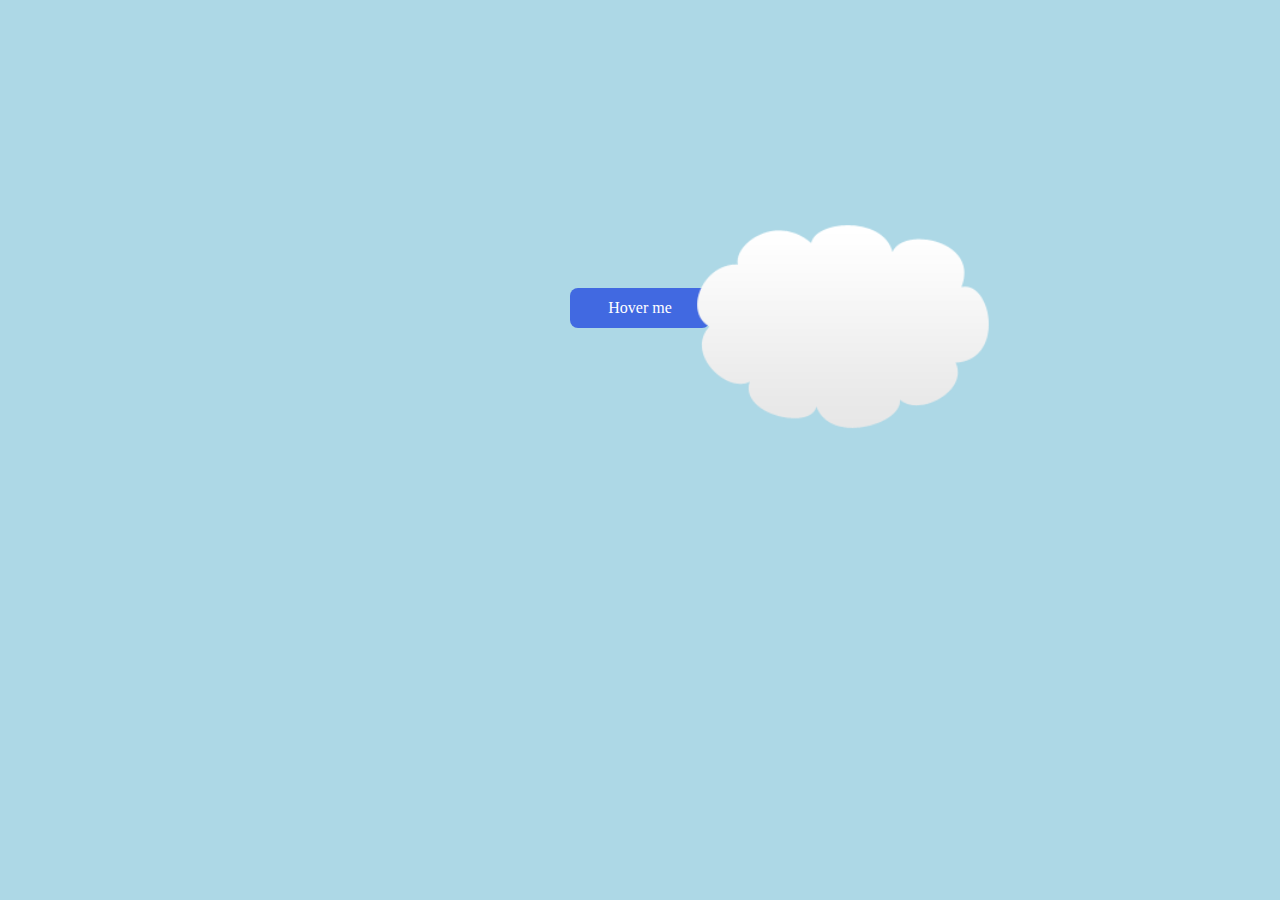
<file: index.html>
<!DOCTYPE html>
<head>
	<title>Basket Example</title>
	<link href="style.css" rel="stylesheet" type="text/css" />
</head>
<body>
	<div class="wrapper">
		<img src="mario-examples/img/cloud.png" alt="" />
		<div class="circle">Hover me</div>
	</div>
</body>
</file>
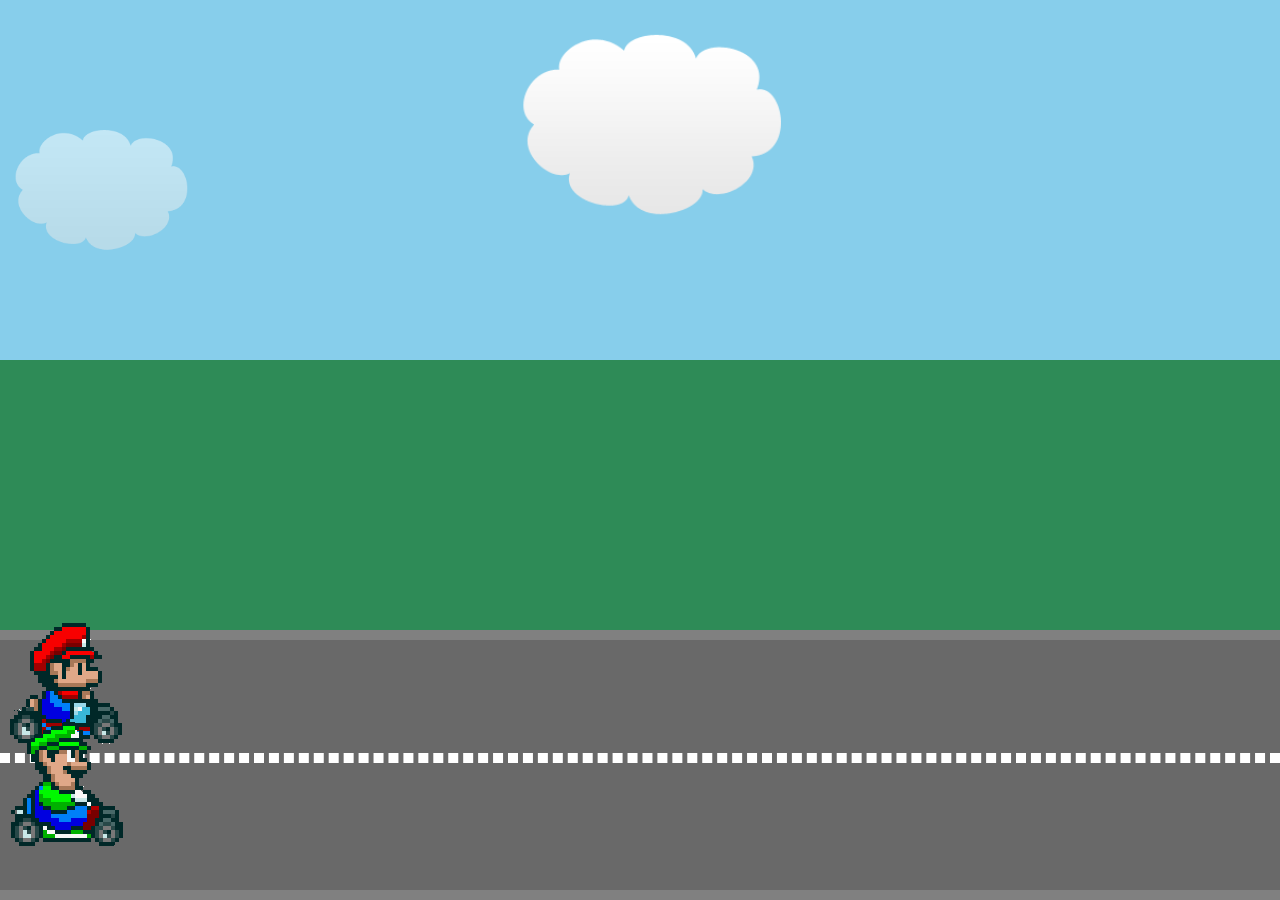
<file: mario-examples/index.html>
<!DOCTYPE html>
<head>
	<title>Mario Kart Animations</title>
	<link href="style.css" rel="stylesheet" type="text/css" />
</head>
<body>
	<div class="sky">
		<img class="cloud" src="img/cloud.png" alt="" />
		<img class="cloud" src="img/cloud.png" alt="" />
	</div>
	<div class="grass"></div>
	<div class="road">
		<div class="lines">
			<img class="mario" src="img/mario.png" alt="" />
			<img class="luigi" src="img/luigi.png" alt="" />
		</div>
	</div>
</body>
</file>
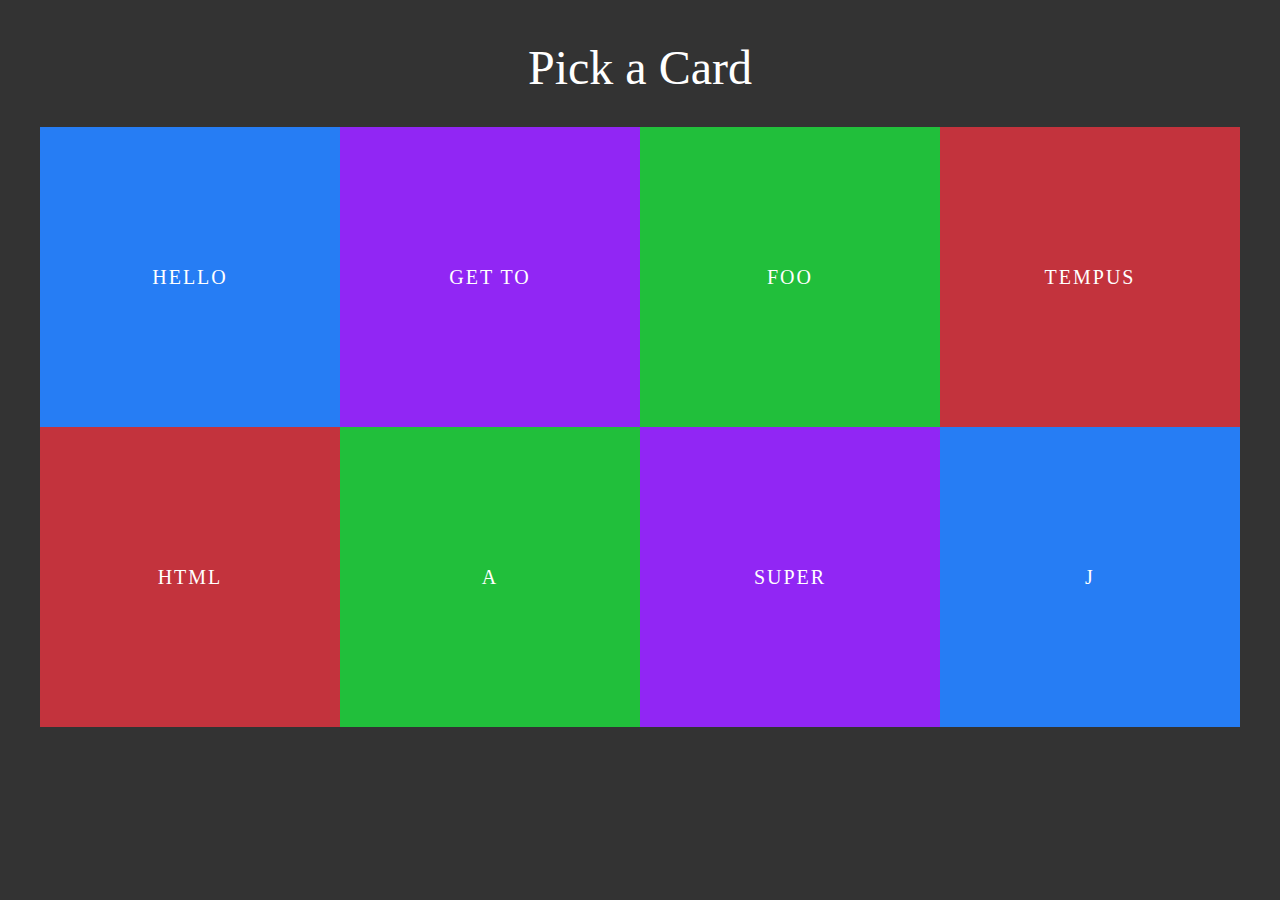
<file: rotate-examples/panels.html>
<!DOCTYPE html>
<head>
  <title>Basket Example</title>
  <link href="style.css" rel="stylesheet" type="text/css">
</head>
<body>
  <div class="wrapper">
    <h1>Pick a Card</h1>
    <ul class="panels">
      <li>
        <div class="front" style="background: #267df4">Hello</div>
        <div class="back" style="background: #4c8fea">World</div>
      </li>
      <li>
        <div class="front" style="background: #9126f4">Get to</div>
        <div class="back" style="background: #a144f7">The chopper</div>
      </li>
      <li>
        <div class="front" style="background: #21bf3b">foo</div>
        <div class="back" style="background: #4dd763">bar</div>
      </li>
      <li>
        <div class="front" style="background: #c3333d">tempus</div>
        <div class="back" style="background: #e74853">fugit</div>
      </li>
      <li>
        <div class="front" style="background: #c3333d">html</div>
        <div class="back" style="background: #e74853">rocks</div>
      </li>
      <li>
        <div class="front" style="background: #21bf3b">A</div>
        <div class="back" style="background: #4dd763">B</div>
      </li>
      <li>
        <div class="front" style="background: #9126f4">Super</div>
        <div class="back" style="background: #a144f7">Mariokart</div>
      </li>
      <li>
        <div class="front" style="background: #267df4">j</div>
        <div class="back" style="background: #4c8fea">Query</div>
      </li>
    </ul>
  </div>
</body>
</file>
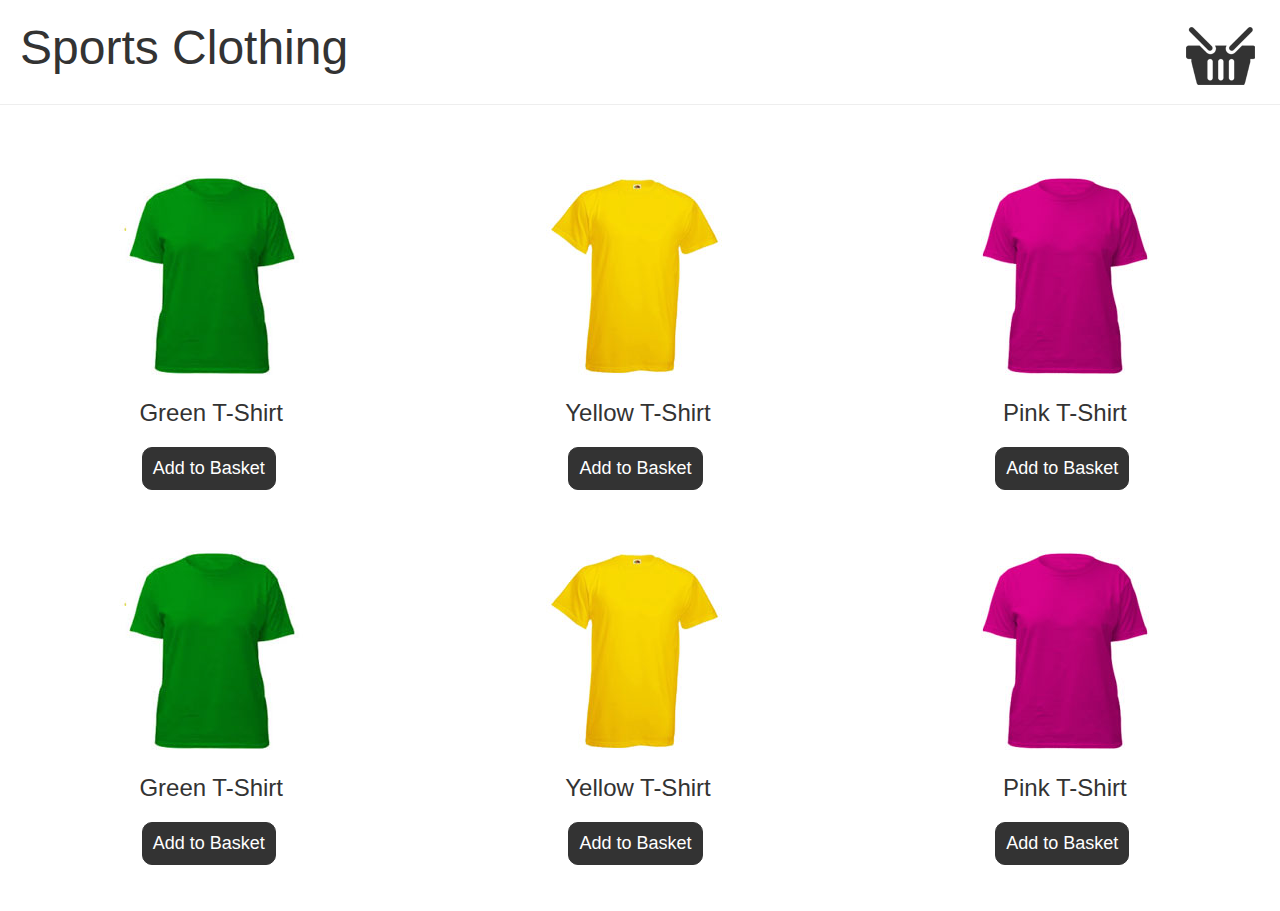
<file: web-examples/basket.html>
<!DOCTYPE html>
<head>
	<title>Basket Example</title>
	<link href="style.css" rel="stylesheet" type="text/css" />
	<script
		src="https://code.jquery.com/jquery-1.12.3.min.js"
		integrity="sha256-aaODHAgvwQW1bFOGXMeX+pC4PZIPsvn2h1sArYOhgXQ="
		crossorigin="anonymous"
	></script>
</head>
<body class="basket">
	<header>
		<h1>Sports Clothing</h1>
		<div class="basket-icon"><img src="img/basket.png" /></div>
	</header>
	<ul class="products">
		<li>
			<img src="img/t-1.jpg" />
			<h2>Green T-Shirt</h2>
			<button>Add to Basket</button>
		</li>
		<li>
			<img src="img/t-2.jpg" />
			<h2>Yellow T-Shirt</h2>
			<button>Add to Basket</button>
		</li>
		<li>
			<img src="img/t-3.jpg" />
			<h2>Pink T-Shirt</h2>
			<button>Add to Basket</button>
		</li>
		<li>
			<img src="img/t-1.jpg" />
			<h2>Green T-Shirt</h2>
			<button>Add to Basket</button>
		</li>
		<li>
			<img src="img/t-2.jpg" />
			<h2>Yellow T-Shirt</h2>
			<button>Add to Basket</button>
		</li>
		<li>
			<img src="img/t-3.jpg" />
			<h2>Pink T-Shirt</h2>
			<button>Add to Basket</button>
		</li>
	</ul>
	<script>
		$("button").on("click", function () {
			$(this)
				.closest("li")
				.find("img")
				.clone()
				.addClass("zoom")
				.appendTo("body");
			setTimeout(function () {
				$(".zoom").remove();
			}, 1000);
		});
	</script>
</body>
</file>
<file: style.css>
body {
	background: lightblue;
	text-align: center;
}
.wrapper {
	width: 100%;
	padding: 20px;
	box-sizing: border-box;
}
img {
	transform: translateX(200px) translateY(200px) scale(1.2);
}

.circle {
	width: 100px;
	padding: 20px;
	line-height: 0;
	margin: 60px auto;
	background: royalblue;
	color: white;
	border-radius: 8px;
	cursor: pointer;
	transition: background 0.5s ease-in-out, transform 0.2s 0.5s ease-in-out;
}

.circle:hover {
	background: darkblue;
	transform: rotate(360deg);
}
</file>
<file: mario-examples/style.css>
/*// BASE STYLES //*/

html,
body {
	height: 100%;
	width: 100%;
	overflow: hidden;
	margin: 0;
}

.grass,
.sky,
.road {
	position: relative;
}

.sky {
	height: 40%;
	background: skyblue;
}

.grass {
	height: 30%;
	background: seagreen;
}

.road {
	height: 30%;
	background: dimgrey;
	box-sizing: border-box;
	border-top: 10px solid grey;
	border-bottom: 10px solid grey;
	width: 100%;
}

.lines {
	box-sizing: border-box;
	border: 5px dashed #fff;
	height: 0px;
	width: 100%;
	position: absolute;
	top: 45%;
}

/*// ELEMENTS TO ANIMATE //*/

.mario {
	position: absolute;
	top: -140px;
	left: 0;
	animation: drive 3.5s linear infinite both, jump 0.3s 1.2s ease 1 forwards;
	animation-delay: 2s;
	animation-timing-function: cubic-bezier(0.17, 0.67, 0.83, 0.67);
}

.luigi {
	position: absolute;
	top: -40px;
	left: 0;
	animation: drive 3s linear infinite both;
	animation-delay: 1.2s;
	animation-direction: reverse;
}

/*// KEYFRAMES //*/
@keyframes drive {
	0% {
		transform: translateX(-200px);
	}
	100% {
		transform: translateX(2000px);
	}
}

.cloud {
	position: absolute;
	top: 40px;
}

.cloud:nth-child(1) {
	width: 200px;
	top: 120px;
	opacity: 0.5;
	animation: wind 80s linear infinite reverse;
}

.cloud:nth-child(2) {
	width: 300px;
	top: 20px;
	left: 500px;
	opacity: 1;
	animation: wind 50s linear infinite reverse;
}

@keyframes wind {
	from {
		left: -500px;
	}
	to {
		left: 105%;
	}
}

@keyframes jump {
	0% {
		top: -140px;
	}
	50% {
		top: -200px;
	}
	100% {
		top: -140px;
	}
}
</file>
<file: rotate-examples/style.css>
body {
	background: #333;
	font-family: verdana;
}

.wrapper {
	width: 100%;
	max-width: 1200px;
	margin: 40px auto;
}

h1 {
	color: #fff;
	font-weight: normal;
	text-align: center;
	font-size: 48px;
}

.panels {
	list-style-type: none;
	padding: 0;
}

.panels li {
	position: relative;
	width: 25%;
	margin: 0;
	display: block;
	box-sizing: border-box;
	float: left;
}

.panels li div {
	width: 100%;
	padding: 50% 0;
	text-align: center;
	color: #fff;
	font-size: 20px;
	text-transform: uppercase;
	letter-spacing: 2px;
	line-height: 0;
	cursor: pointer;
}

/*// ANIMATION STYLES //*/

.panels div.back {
	transform: rotateY(90deg);
}

.panels div.front {
	position: absolute;
}

.panels li:hover div.front {
	animation: twirl 0.2s ease-in forwards;
}

.panels li:hover div.back {
	animation: twirl 0.2s 0.2s ease-in forwards reverse;
}

@keyframes twirl {
	0% {
		transform: rotateY(0deg);
	}
	100% {
		transform: rotateY(90deg);
	}
}
</file>
<file: web-examples/style.css>
/*// POP-UP BASE STYLES //*/

body {
	margin: 0;
	position: relative;
}
body.pop-up {
	background: #222;
}
* {
	font-family: Calibri, sans-serif;
	font-weight: normal;
	color: #333;
}
h1 {
	font-size: 48px;
	margin: 10px 0;
}
p {
	margin-bottom: 40px;
}
#pop-up {
	position: relative;
	top: 200px;
	width: 500px;
	margin: 0 auto;
	text-align: center;
}
#pop-up .container {
	background: #f0e4d4;
	padding: 30px;
	position: absolute;
	top: 50px;
	width: 100%;
	box-sizing: border-box;
}
#pop-up input {
	padding: 10px;
	border: 0;
	border-radius: 10px 0 0 10px;
	border: 1px solid #333;
	font-size: 18px;
}
button {
	padding: 10px;
	border: 0;
	color: #fff;
	background: #333;
	margin-left: -5px;
	margin-left: -5px;
	border-radius: 0 10px 10px 0;
	border: 1px solid #333;
	font-size: 18px;
}
.cross {
	position: absolute;
	top: 10px;
	left: 10px;
	background: #555;
	color: #ddd;
	font-weight: bold;
	width: 22px;
	height: 22px;
	text-align: center;
	border-radius: 11px;
}

/*// POP-UP ANIMATION STYLES //*/
#pop-up {
	top: -400px;
	transform-origin: 10px 10px;
	animation: drop 0.5s ease forwards, swing 2s 3s ease forwards;
}

@keyframes drop {
	0% {
		opacity: 0;
	}
	70% {
		transform: translateY(700px);
	}
	100% {
		transform: translateY(600px);
		opacity: 1;
	}
}

@keyframes swing {
	0% {
		transform: translateY(650px) rotateZ(0deg);
	}
	40% {
		transform: translateY(650px) rotateZ(90deg);
	}
	70% {
		transform: translateY(650px) rotateZ(70deg);
	}
	100% {
		transform: translateY(650px) rotateZ(75deg);
	}
}

/*// BASKET BASE STYLES //*/

header {
	padding: 10px 20px;
	border-bottom: 1px solid #eee;
	background: #fff;
}
header:after {
	display: block;
	content: "";
	clear: both;
}
.basket ul {
	padding: 0;
	margin-top: 40px;
}
.basket li {
	display: inline-block;
	list-style-type: none;
	width: 30%;
	margin: 30px 1.5%;
	text-align: center;
}
.basket button {
	border-radius: 10px;
	cursor: pointer;
}
.basket header div {
	float: right;
	position: relative;
	z-index: 1;
}
.basket header h1 {
	float: left;
}

/*// BASKET ANIMATION STYLES //*/

.zoom {
	position: absolute;
	top: 40px;
	right: 50%;
	width: 40px;
	opacity: 0;
	animation: zoom 1s ease forwards;
}

@keyframes zoom {
	0% {
		opacity: 0;
	}
	50% {
		opacity: 1;
	}
	100% {
		opacity: 0;
		right: 40px;
	}
}
</file>
